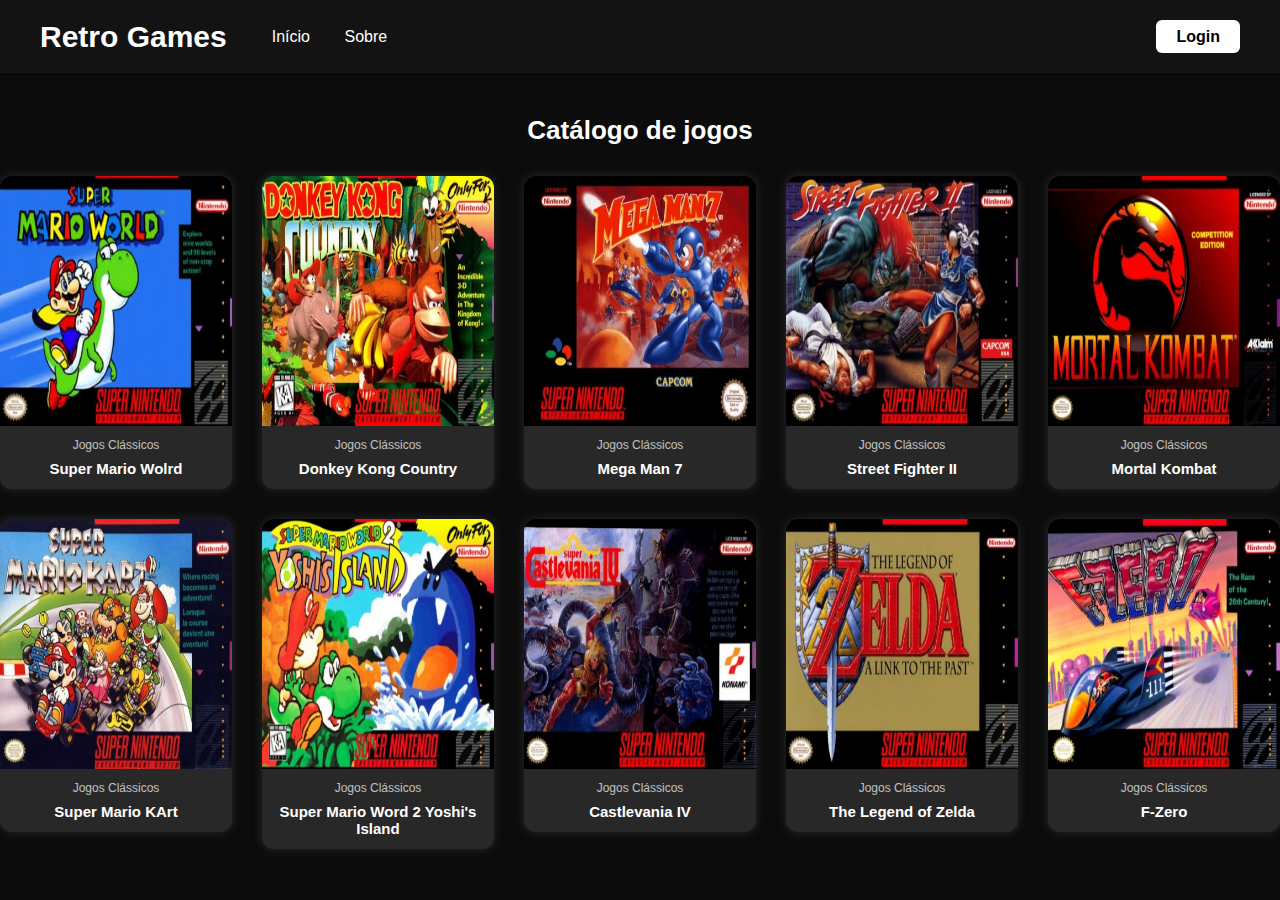
<file: index.html>
<!DOCTYPE html>
<html lang="pt-br">
<head>
    <meta charset="UTF-8">
    <meta name="viewport" content="width=device-width, initial-scale=1.0">
    <title>RetroGames</title>
    <link rel="stylesheet" href="style.css">
</head>
<body>

    <!----cabeçalho---->
    <header class="navbar">
        <div class="nav-esq">
            <h1 class="logo">Retro Games</h1>
            <nav>
                <a href="#">Início</a>
                <a href="pag2.html">Sobre</a>
            </nav>
        </div>
        <div class="nav-dir">
            <a href="#" class="login-btn">Login</a>
        </div>
    </header>
    <!----sessão_de_jogos-->
    <section class="section-game">
        <h2 class="title-section">Catálogo de jogos</h2>
        <div class="grade-game">

            <!-----grade de cima----->
            <a href="https://pub-b3103c40ce17497d8da52c1ff53e91e4.r2.dev/supermario.html"><div class="card-game"><img src="img/supermario.jpg"><span class="tag">Jogos Clássicos</span><h3>Super Mario Wolrd</h3></div></a>
            <a href=""><div class="card-game"><img src="img/kong.jpg"><span class="tag">Jogos Clássicos</span><h3>Donkey Kong Country</h3></div></a>
            <a href=""><div class="card-game"><img src="img/mega7.jpg"><span class="tag">Jogos Clássicos</span><h3>Mega Man 7</h3></div></a>
            <a href=""><div class="card-game"><img src="img/street.jpg"><span class="tag">Jogos Clássicos</span><h3>Street Fighter II</h3></div></a>
            <a href=""><div class="card-game"><img src="img/mortal.jpg"><span class="tag">Jogos Clássicos</span><h3>Mortal Kombat</h3></div></a>

           <!----grade de baixo--->
           <a href=""><div class="card-game"><img src="img/MarioKart.jpg"><span class="tag">Jogos Clássicos</span><h3>Super Mario KArt</h3></div></a>
           <a href=""><div class="card-game"><img src="img/yoshi.jpg"><span class="tag">Jogos Clássicos</span><h3>Super Mario Word 2 Yoshi's Island</h3></div></a>
           <a href=""><div class="card-game"><img src="img/castlevania.jpg"><span class="tag">Jogos Clássicos</span><h3>Castlevania IV</h3></div></a>
           <a href=""><div class="card-game"><img src="img/zelda.jpg"><span class="tag">Jogos Clássicos</span><h3>The Legend of Zelda </h3></div></a>
           <a href=""><div class="card-game"><img src="img/fzero.jpg"><span class="tag">Jogos Clássicos</span><h3>F-Zero</h3></div></a>

        </div>
    </section>
    
</body>
</html>
</file>
<file: style.css>
/* Geral */
*{
    margin: 0;
    padding: 0;
    box-sizing: border-box;
    font-family: Arial, sans-serif;
}
body{
    background-color: rgb(12, 12, 12);
    color: #fff;
}
/* cabeçalho */
.navbar{
    width: 100%;
    padding: 20px 40px;
    background-color: #131313;
    border-bottom: 1px solid black;
    display: flex;
    justify-content: space-between ;
    align-items: center ;
}
.logo{
    font-family: Verdana, Geneva, Tahoma, sans-serif;
    font-size: 30px;
    font-weight: bold;
}
/* links do lado esquerdo */
.nav-esq{
    display: flex;
    align-items: center;
    gap: 30px;
}
.nav-esq nav a{
    color: #fff;
    text-decoration: none;
    margin: 15px ;
    transition: .2s ;

}
.nav-esq nav a:hover{
    color: #ac2d2d;
}
/* link do lado direito */
.nav-dir .login-btn{
    padding: 8px 20px;
    background-color: #fff;
    color: #000000;
    font-weight: bolder;
    border-radius: 6px;
    text-decoration: none;
    transition: .2s;
}
.nav-dir .login-btn:hover{
    color: #d42d2d;
}
/* Fim do cabeçalho */

/* Sessão completa de jogos */
.section-game{
    padding: 40px 0;
    text-align: center;
}
.title-section{
    font-size: 26px;
    margin-bottom: 30px;
}
/* Grade de jogos */
.grade-game{
    display: grid;
    grid-template-columns: repeat(5, 1fr);
    gap: 30px;
    max-width: 1400px;
    margin: 0 auto;
}

.grade-game a{
    color: #fff;
    text-decoration: none;
}
/* CARD DOS JOGOS */
.card-game{
    background-color: #292828;
    border-radius: 12px;
    overflow: hidden;
    cursor: pointer;
    transition: .2s;
    box-shadow: 0 0 10px #2c2b2b;
}

.card-game:hover{
    transform: scale(1.05);
    box-shadow: 0 0 15px rgb(146, 146, 146);
}
.card-game img{
    width: 100%;
    height:250px;
    object-fit: fill ;
}
.tag{
    display: block;
    font-size: 12px;
    opacity: .7;
    margin: 8px;
}
.card-game h3{
    font-size: 15px;
    margin: 0 8px 12px;
}




/* Segunda página */


/* Fundo escuro igual ao index */
</file>
